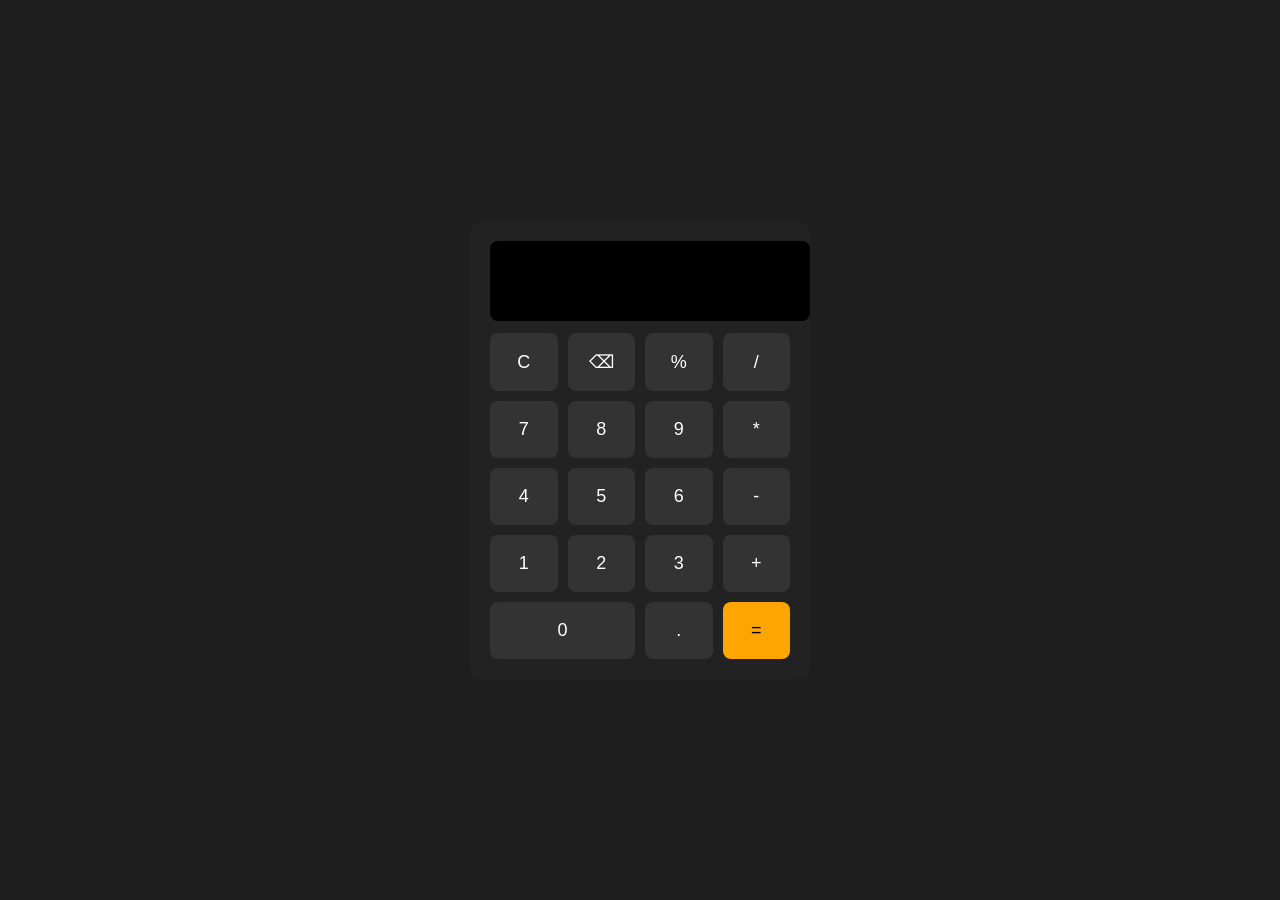
<file: code alpha_calculator/index.html>
<!DOCTYPE html>
<html lang="en">
<head>
    <meta charset="UTF-8">
    <meta name="viewport" content="width=device-width, initial-scale=1.0">
    <title>Calculator</title>
    <link rel="stylesheet" href="style.css">
</head>
<body>

    <div class="calculator">
        <input type="text" id="display" disabled>

        <div class="btn-grid">
            <button onclick="clearDisplay()">C</button>
            <button onclick="deleteChar()">⌫</button>
            <button onclick="append('%')">%</button>
            <button onclick="append('/')">/</button>

            <button onclick="append('7')">7</button>
            <button onclick="append('8')">8</button>
            <button onclick="append('9')">9</button>
            <button onclick="append('*')">*</button>

            <button onclick="append('4')">4</button>
            <button onclick="append('5')">5</button>
            <button onclick="append('6')">6</button>
            <button onclick="append('-')">-</button>

            <button onclick="append('1')">1</button>
            <button onclick="append('2')">2</button>
            <button onclick="append('3')">3</button>
            <button onclick="append('+')">+</button>

            <button onclick="append('0')" style="grid-column: span 2;">0</button>
            <button onclick="append('.')">.</button>
            <button class="equal" onclick="calculate()">=</button>
        </div>
    </div>

    <script src="script.js"></script>
</body>
</html>
</file>
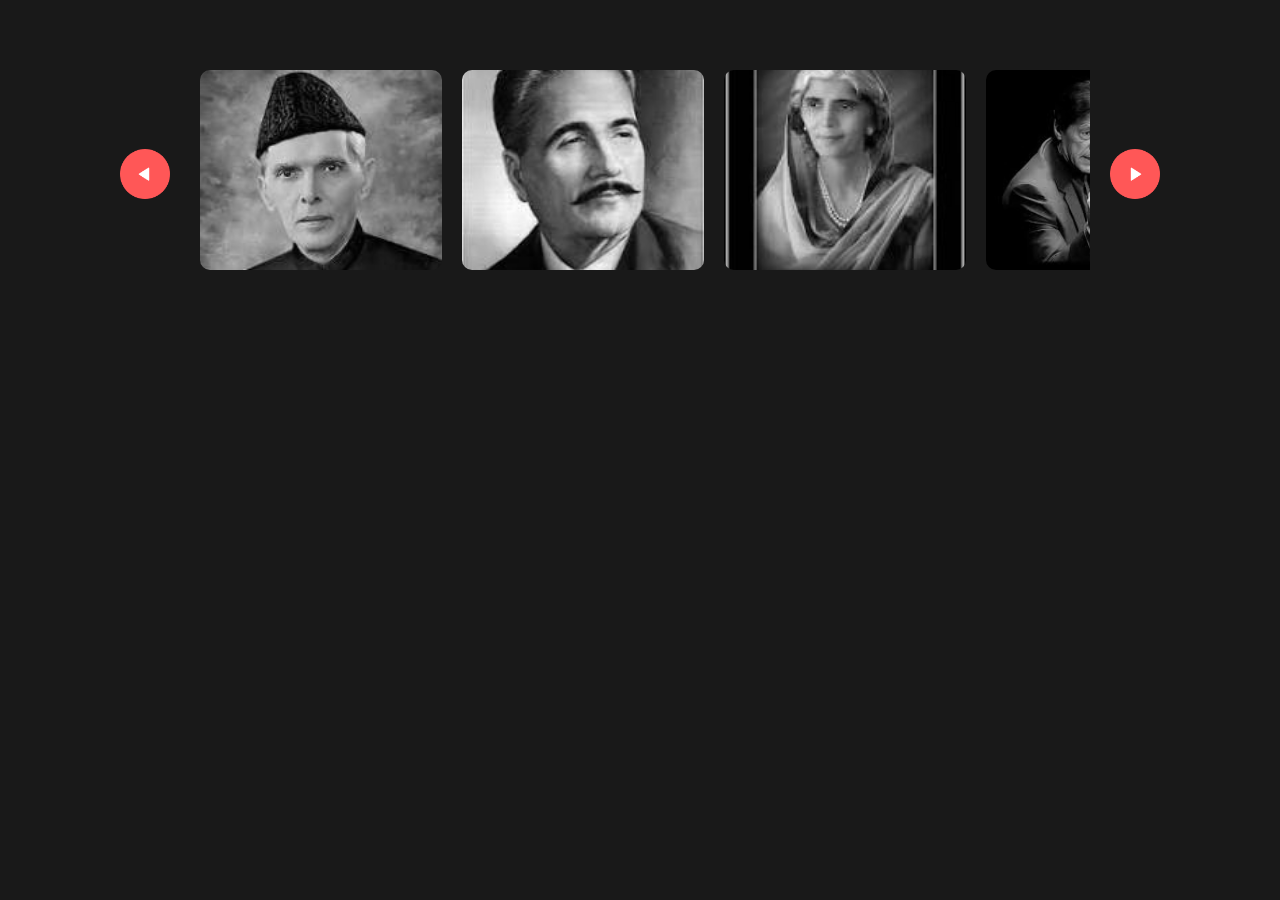
<file: code alpha_Galery/index.html>
<!DOCTYPE html>
<html lang="en">
<head>
    <meta charset="UTF-8">
    <meta name="viewport" content="width=device-width, initial-scale=1.0">
    <title>Gallery</title>
    <link rel="stylesheet" href="style.css">
</head>
<body>

<div class="gallery-wrap">
    <img src="images\images/back.png" id="backbtn">

    <div class="gallery">
        <div>
            <span><img src="images/quaid.jpeg" alt=""></span>
            <span><img src="images/allama.jpeg" alt=""></span>
            <span><img src="images/fatima.jpeg" alt=""></span>
        </div>
        <div>
            <span><img src="images/imran khan.jpeg" ></span>
            <span><img src="images/babar azam.jpeg" ></span>
            <span><img src="images/nawaz.jpeg" ></span>
           
        </div>
         <div>
            <span><img src="images/Asim.jpg" ></span>
            <span><img src="images/bilawal.jpeg" ></span>
            <span><img src="images/mariam.avif" ></span>
           
        </div>
        <div>
            <span><img src="images\images/image-1.png"></span>
            <span><img src="images\images/image-2.png"></span>
            <span><img src="images\images/image-3.png"></span>
        </div>
        <div>
            <span><img src="images\images/image-4.png"></span>
            <span><img src="images\images/image-5.png"></span>
            <span><img src="images\images/image-6.png"></span>
        </div>
    </div>

    <img src="images\images/next.png" id="nextbtn">
  



<script src="app.js"></script>
</body>
</html>
</file>
<file: code alpha_calculator/style.css>
body {
    font-family: Arial, sans-serif;
    background: #1e1e1e;
    display: flex;
    justify-content: center;
    align-items: center;
    height: 100vh;
    margin: 0;
}

.calculator {
    background: #222;
    padding: 20px;
    border-radius: 12px;
    width: 300px;
}

#display {
    width: 100%;
    height: 60px;
    background: black;
    color: white;
    font-size: 28px;
    text-align: right;
    padding: 10px;
    border-radius: 8px;
    margin-bottom: 12px;
    border: none;
}

.btn-grid {
    display: grid;
    grid-template-columns: repeat(4, 1fr);
    gap: 10px;
}

button {
    padding: 18px;
    font-size: 18px;
    border: none;
    border-radius: 8px;
    cursor: pointer;
    background: #333;
    color: white;
}

button:active {
    background: #444;
}

.equal {
    background: orange;
    color: black;
}
</file>
<file: code alpha_Galery/style.css>
@import url('https://fonts.googleapis.com/css2?family=Poppins&display=swap');

*{
    margin: 0;
    padding: 0;
    box-sizing: border-box;
    font-family: 'Poppins', sans-serif;
}

body{
    background: #191919;
}

.gallery-wrap{
    display: flex;
    align-items: center;
    justify-content: center;
    margin: 60px auto;
}

.gallery{
    width: 900px;
    display: flex;
    overflow-x: scroll;
    scroll-behavior: smooth;
}

.gallery::-webkit-scrollbar{
    display: none;
}
.gallery div {
    display: grid;
    grid-template-columns: repeat(3, 1fr);
    gap: 20px;
    padding: 10px;
    flex: none;
}

.gallery img {
    width: 100%;
    height: 200px;         
    object-fit: cover;      
    filter: grayscale(100%);
    transition: 0.5s;
    border-radius: 10px;    
}

.gallery img:hover {
    filter: grayscale(0);
    transform: scale(1.1);
    cursor: pointer;
}



#backbtn,
#nextbtn{
    width: 50px;
    cursor: pointer;
    margin: 0 20px;
}
.img-box {
  display: block;
}
</file>
